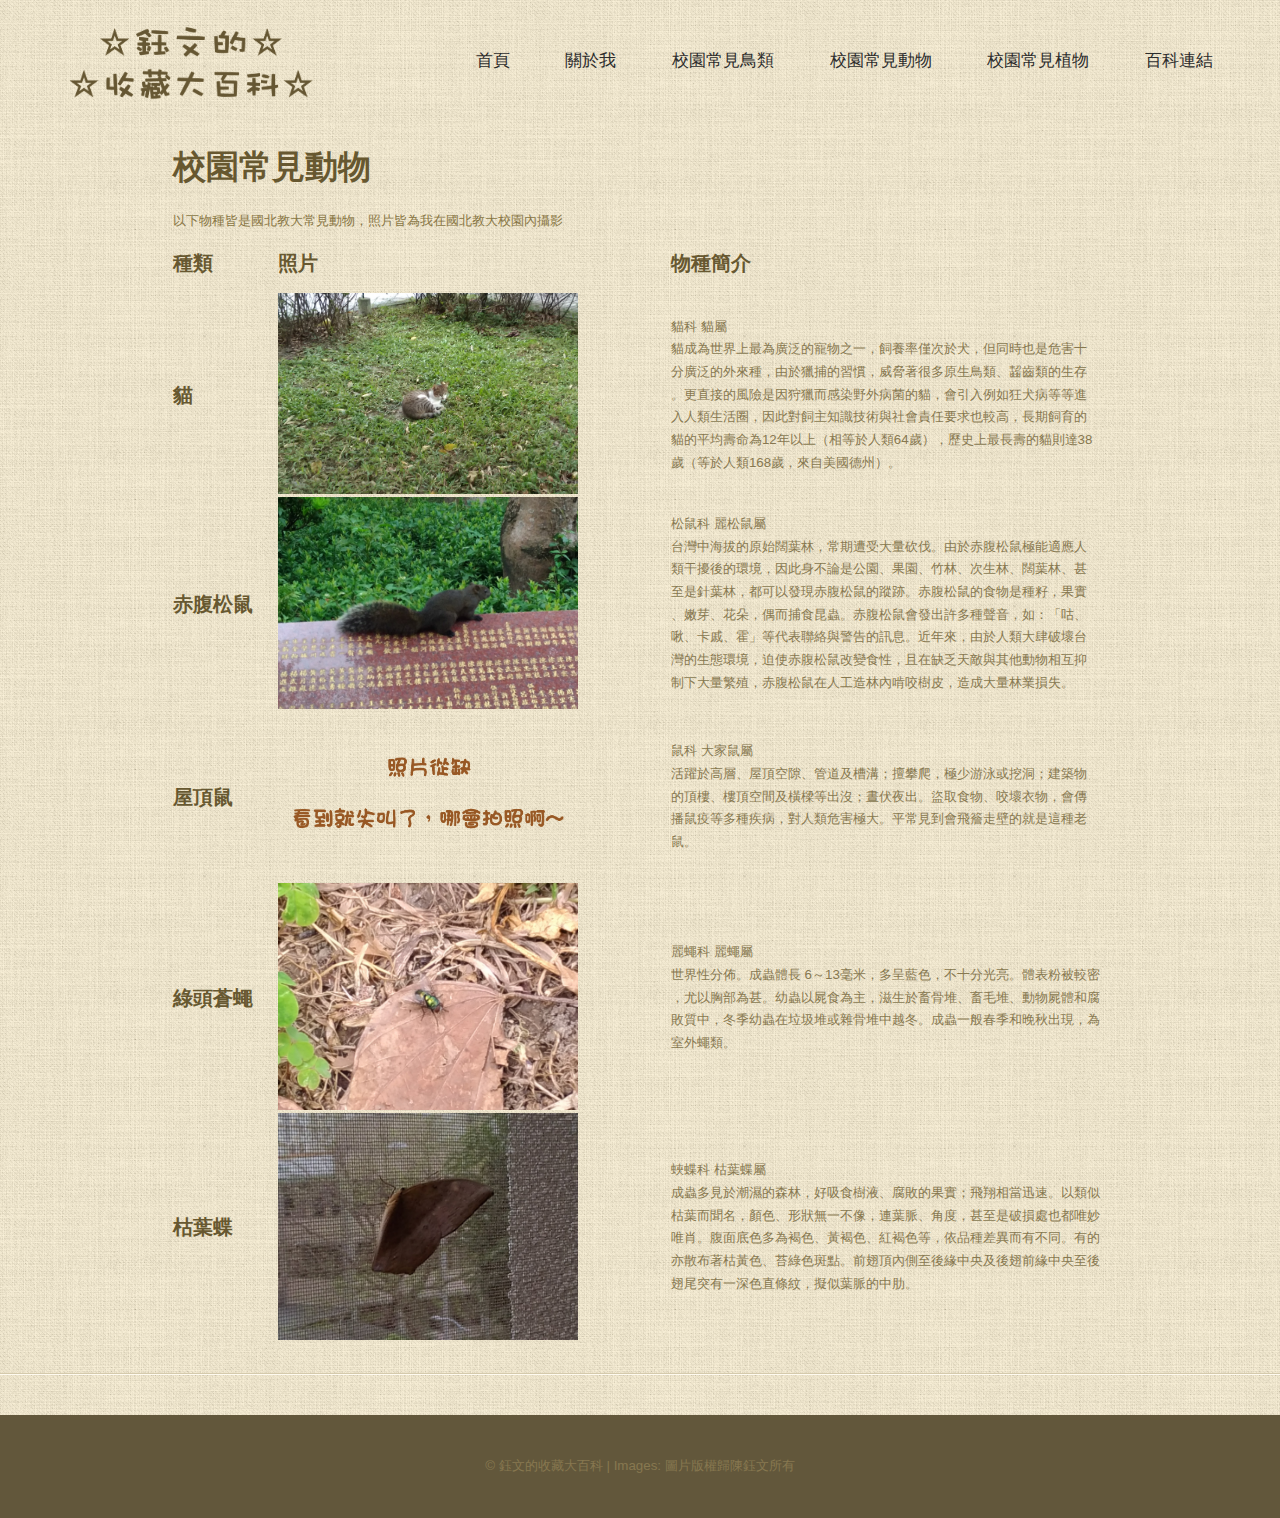
<file: onecolumn ＃2.html>
<!DOCTYPE HTML>
<!--
	Tapestry by TEMPLATED
	templated.co @templatedco
	Released for free under the Creative Commons Attribution 3.0 license (templated.co/license)
-->
<html>
	<head>
		<title>鈺文的收藏大百科</title>
		<meta http-equiv="content-type" content="text/html; charset=utf-8" />
		<meta name="description" content="" />
		<meta name="keywords" content="" />
		<link href="http://fonts.googleapis.com/css?family=Oswald:400,300" rel="stylesheet" type="text/css" />
		<!--[if lte IE 8]><script src="js/html5shiv.js"></script><![endif]-->
		<script src="http://ajax.googleapis.com/ajax/libs/jquery/1.11.0/jquery.min.js"></script>
		<script src="js/skel.min.js"></script>
		<script src="js/skel-panels.min.js"></script>
		<script src="js/init.js"></script>
		<noscript>
			<link rel="stylesheet" href="css/skel-noscript.css" />
			<link rel="stylesheet" href="css/style.css" />
			<link rel="stylesheet" href="css/style-desktop.css" />
		</noscript>
	</head>
	<body>
		<div id="header-wrapper">
			<div class="container">
				<div id="header">
					<div id="logo">
			        <a href="index.html"><img src="images/logo3.png" width="250" height="78" alt=""/></a></div>
					<nav id="nav">
						<ul>
						  <li class="current_page_item1"><a href="index.html">首頁</a></li>
						  <li class="current_page_item1"><a href="threecolumn.html">關於我</a></li>
						  <li class="current_page_item1"><a href="onecolumn.html">校園常見鳥類</a></li>
						  <li class="current_page_item1"><a href="onecolumn ＃2.html">校園常見動物</a></li>
						  <li data_temp_dwid="1" class="current_page_item1"><a href="onecolumn ＃3 .html" data_temp_dwid="2">校園常見植物</a></li>
						  <li class="current_page_item1"><a href="twocolumn .html">百科連結</a></li>
						</ul>
					</nav>
				</div>
			</div>
		</div>
		<div id="wrapper">
			<div id="page">
				<div class="container">
					<div class="row  skel-cell-important" id="content">
						<div class="12u">
							<section>
								<div class="post">
								  <h2><strong>校園常見動物</strong></h2>
								  <h3>以下物種皆是國北教大常見動物，照片皆為我在國北教大校園內攝影 </h3>
								  <br>
								  <br>
								  <table width="100%">
								  	<tr style="vertical-align:middle;font-size: 20px" >
								  		<th style="text-align: left"><strong>種類</strong><br><br></th>
								  		<th style="text-align: left"><strong>照片</strong><br><br></th>
								  		<th style="text-align: left"><strong>物種簡介</strong><br><br></th>
								  		<th>&nbsp;<br><br></th>
								  	</tr>
								  	<tr>
								  		<td style="vertical-align:middle;font-size: 20px "><strong>貓</strong></td>
							  		    <td><img src="images/234.jpg" width="300" height="201" alt=""/></td>
								  		<td style="vertical-align:middle"><p>貓科 貓屬</p>
								  		  <p>貓成為世界上最為廣泛的寵物之一，飼養率僅次於犬，但同時也是危害十</p>
								  		  <p>分廣泛的外來種，由於獵捕的習慣，威脅著很多原生鳥類、齧齒類的生存</p>
								  		  <p>。更直接的風險是因狩獵而感染野外病菌的貓，會引入例如狂犬病等等進</p>
								  		  <p>入人類生活圈，因此對飼主知識技術與社會責任要求也較高，長期飼育的</p>
								  		  <p>貓的平均壽命為12年以上（相等於人類64歲），歷史上最長壽的貓則達38</p>
								  		  <p>歲（等於人類168歲，來自美國德州）。</p>
										</td>
								  		<td>&nbsp;</td>
								  	</tr>
								  	<tr>
								  		<td style="font-size: 20px ;vertical-align:middle"><strong>赤腹松鼠</strong></td>
								  		<td><img src="images/P_20171019_152720_vHDR_On.jpg" width="300" height="212" alt=""/></td>
							  		  <td style="vertical-align:middle">
						  		  	    <p>松鼠科 麗松鼠屬</p>
										<p>台灣中海拔的原始闊葉林，常期遭受大量砍伐。由於赤腹松鼠極能適應人</p>
										<p>類干擾後的環境，因此身不論是公園、果園、竹林、次生林、闊葉林、甚</p>
										<p>至是針葉林，都可以發現赤腹松鼠的蹤跡。赤腹松鼠的食物是種籽，果實</p>
										<p>、嫩芽、花朵，偶而捕食昆蟲。赤腹松鼠會發出許多種聲音，如：「咕、</p>
										<p>啾、卡戚、霍」等代表聯絡與警告的訊息。近年來，由於人類大肆破壞台</p>
										<p>灣的生態環境，迫使赤腹松鼠改變食性，且在缺乏天敵與其他動物相互抑</p>
										<p>制下大量繁殖，赤腹松鼠在人工造林內啃咬樹皮，造成大量林業損失。</p></td>
								  		 <td>&nbsp;</td>
								  	</tr>
								  	<tr>
								  		<td style="vertical-align:middle;font-size: 20px "><strong>屋頂鼠</strong></td>
								  		<td><img src="images/1.png" width="300" height="170" alt=""/></td>
								  		<td style="vertical-align:middle">
							  			  <p>鼠科 大家鼠屬</p>
							  			  <p>活躍於高層、屋頂空隙、管道及槽溝；擅攀爬，極少游泳或挖洞；建築物</p>
							  			  <p>的頂樓、樓頂空間及橫樑等出沒；晝伏夜出。盜取食物、咬壞衣物，會傳</p>
							  			  <p>播鼠疫等多種疾病，對人類危害極大。平常見到會飛簷走壁的就是這種老</p>
							  			  <p>鼠。</p>
						  			  </td>
							  			<td style="vertical-align:middle"></td>
								  	</tr>
								  	<tr>
								  		<td style="vertical-align:middle;font-size: 20px "><strong>綠頭蒼蠅</strong></td>
								  		<td><img src="images/123.jpg" width="300" height="227" alt=""/></td>
							  		  <td style="vertical-align:middle">
							  			<p>麗蠅科 麗蠅屬</p>
							  			<p>世界性分佈。成蟲體長 6～13毫米，多呈藍色，不十分光亮。體表粉被較密</p>
							  			<p>，尤以胸部為甚。幼蟲以屍食為主，滋生於畜骨堆、畜毛堆、動物屍體和腐</p>
							  			<p>敗質中，冬季幼蟲在垃圾堆或雜骨堆中越冬。成蟲一般春季和晚秋出現，為</p>
							  			<p>室外蠅類。</p>
							  			</td>
							  		  <td>&nbsp;</td>
								  	</tr>
							  	  <tr>
								  		<td style="vertical-align:middle;font-size: 20px "><strong>枯葉蝶</strong></td>
								  		<td><img src="images/P_20170421_131209_vHDR_Auto.jpg" width="300" height="227" alt=""/></td>
								  	  <td style="vertical-align:middle"><p> 蛺蝶科   枯葉蝶屬</p>
										<p>成蟲多見於潮濕的森林，好吸食樹液、腐敗的果實；飛翔相當迅速。以類似</p>
										<p>枯葉而聞名，顏色、形狀無一不像，連葉脈、角度，甚至是破損處也都唯妙</p>
										<p>唯肖。腹面底色多為褐色、黃褐色、紅褐色等，依品種差異而有不同。有的</p>
										<p>亦散布著枯黃色、苔綠色斑點。前翅頂內側至後緣中央及後翅前緣中央至後</p>
										<p>翅尾突有一深色直條紋，擬似葉脈的中肋。</p>
						  			</td>
							  		  <td>&nbsp;</td>
								  	</tr>
							      </table>
								</div>
							</section>
						</div>
					</div>
				</div>
			</div>
		</div>
		<div id="featured-area">
			<div class="container"> </div>
		</div>
		<div id="footer-wrapper">
			<div class="container"> </div>
		</div>
		<div id="copyright">
			<div class="container">
				<div class="row">
					<div class="12u">
						<p>&copy; 鈺文的收藏大百科 | Images: 圖片版權歸陳鈺文所有</p>
					</div>
				</div>
			</div>
		</div>
	</body>
</html>
</file>
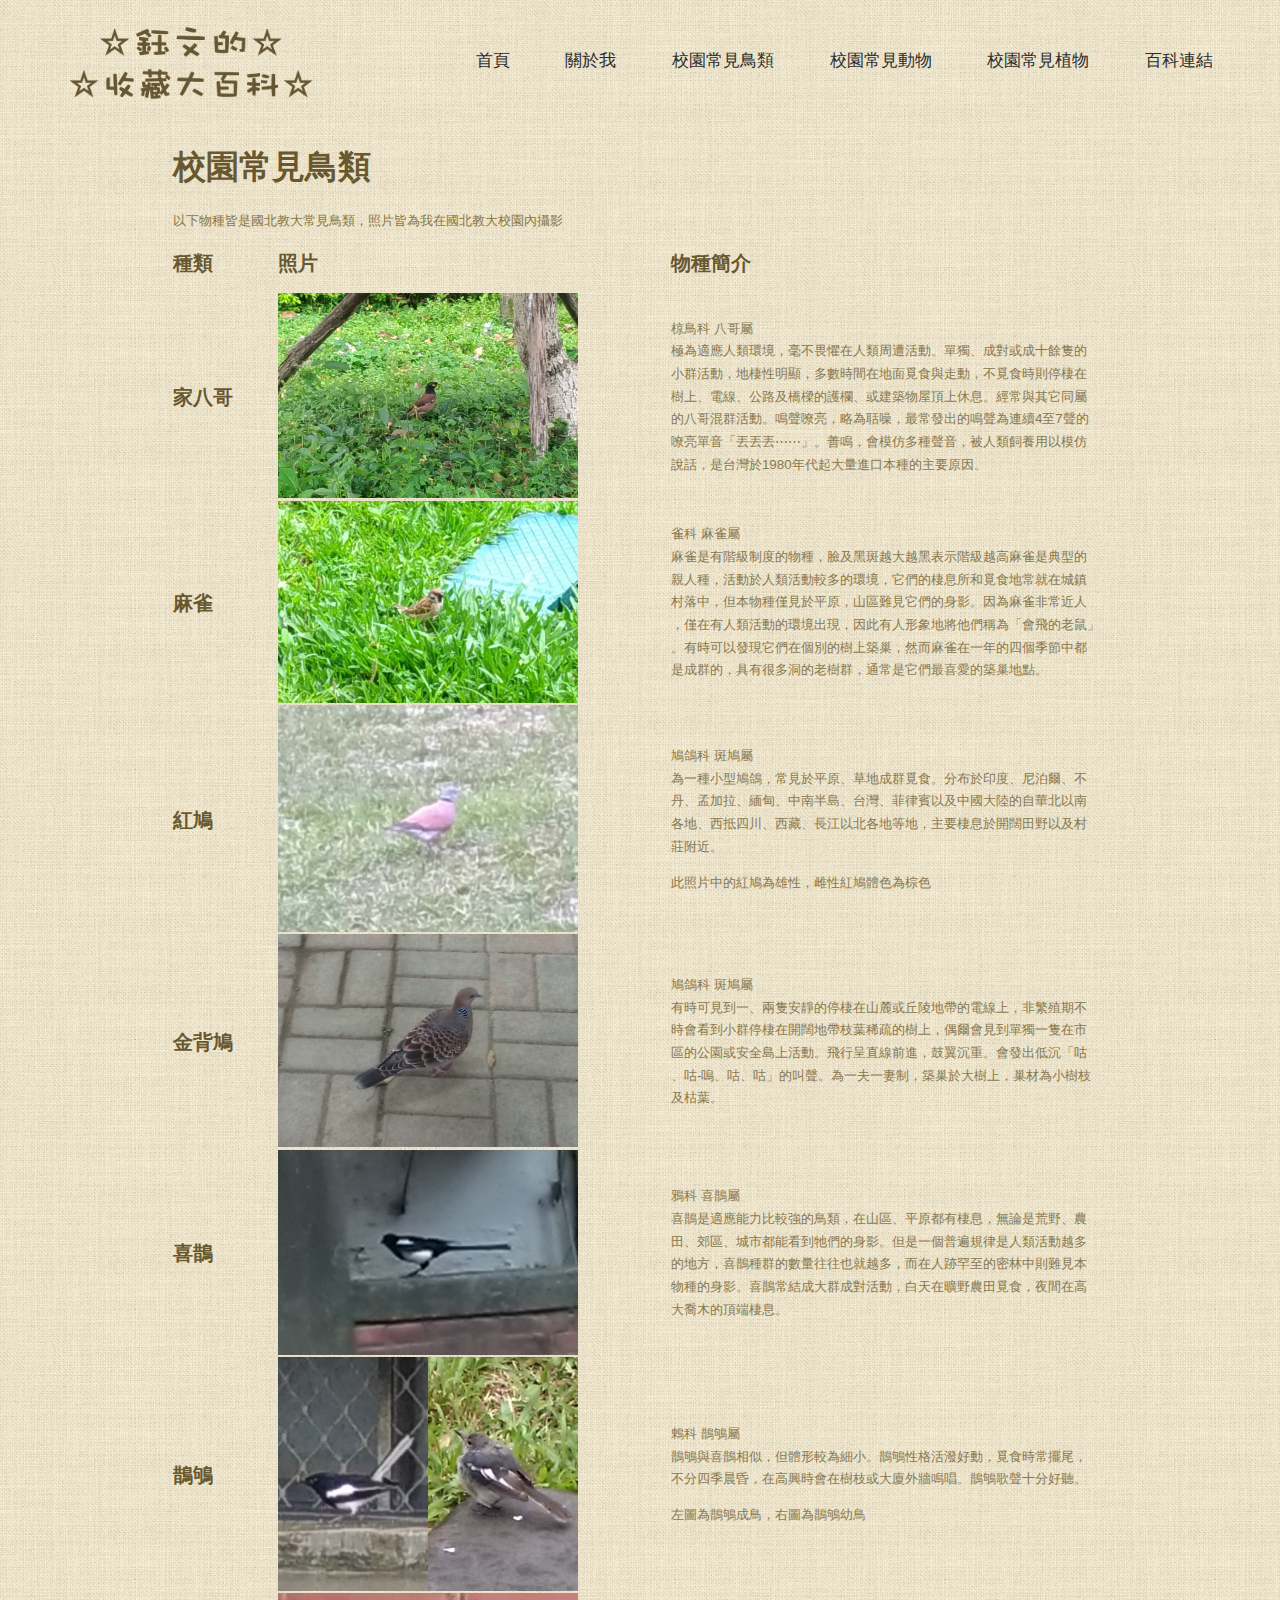
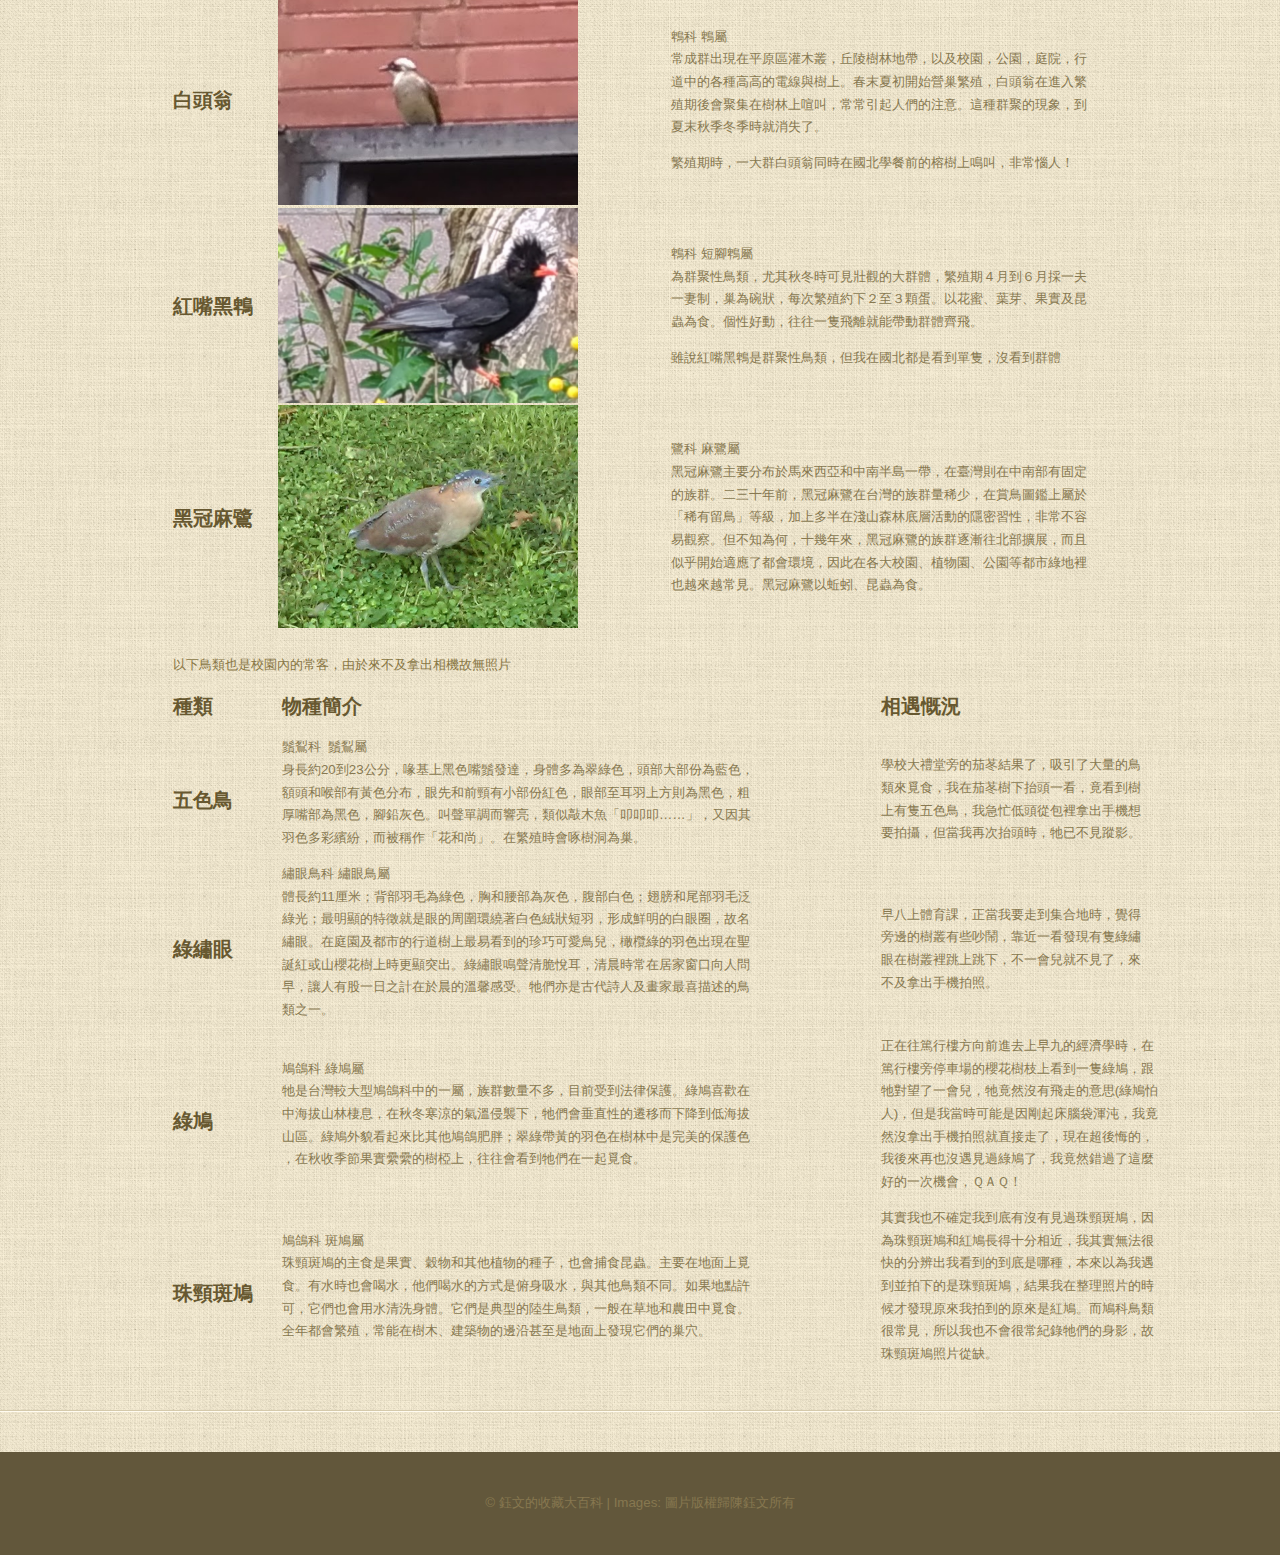
<file: onecolumn.html>
<!DOCTYPE HTML>
<!--
	Tapestry by TEMPLATED
	templated.co @templatedco
	Released for free under the Creative Commons Attribution 3.0 license (templated.co/license)
-->
<html>
	<head>
		<title>鈺文的收藏大百科</title>
		<meta http-equiv="content-type" content="text/html; charset=utf-8" />
		<meta name="description" content="" />
		<meta name="keywords" content="" />
		<link href="http://fonts.googleapis.com/css?family=Oswald:400,300" rel="stylesheet" type="text/css" />
		<!--[if lte IE 8]><script src="js/html5shiv.js"></script><![endif]-->
		<script src="http://ajax.googleapis.com/ajax/libs/jquery/1.11.0/jquery.min.js"></script>
		<script src="js/skel.min.js"></script>
		<script src="js/skel-panels.min.js"></script>
		<script src="js/init.js"></script>
		<noscript>
			<link rel="stylesheet" href="css/skel-noscript.css" />
			<link rel="stylesheet" href="css/style.css" />
			<link rel="stylesheet" href="css/style-desktop.css" />
		</noscript>
	</head>
	<body>
		<div id="header-wrapper">
			<div class="container">
				<div id="header">
					<div id="logo">
						<a href="index.html"><img src="images/logo3.png" width="250" height="78" alt=""/></a>
					</div>
					<nav id="nav">
						<ul>
						  <li class="current_page_item1"><a href="index.html">首頁</a></li>
						  <li class="current_page_item1"><a href="threecolumn.html">關於我</a></li>
						  <li class="current_page_item1"><a href="onecolumn.html">校園常見鳥類</a></li>
						  <li class="current_page_item1"><a href="onecolumn ＃2.html">校園常見動物</a></li>
						  <li class="current_page_item1"><a href="onecolumn ＃3 .html">校園常見植物</a></li>
						  <li class="current_page_item1"><a href="twocolumn .html">百科連結</a></li>
						</ul>
					</nav>
				</div>
			</div>
		</div>
		<div id="wrapper">
			<div id="page">
				<div class="container">
					<div class="row  skel-cell-important" id="content">
						<div class="12u">
							<section>
								<div class="post" >
								  <h2><strong>校園常見鳥類</strong></h2>
								  <h3>以下物種皆是國北教大常見鳥類，照片皆為我在國北教大校園內攝影&nbsp;</h3>
								  <br>
								  <br>
								  <table width="100%">
								  	<tr style="vertical-align:middle;font-size: 20px" >
								  		<th style="text-align: left"><strong>種類</strong><br><br></th>
								  		<th style="text-align: left"><strong>照片</strong><br><br></th>
								  		<th style="text-align: left"><strong>物種簡介</strong><br><br></th>
								  		<th>&nbsp;<br><br></th>
								  	</tr>
								  	<tr>
								  		<td style="vertical-align:middle;font-size: 20px "><strong>家八哥</strong></td>
							  		    <td><div><img src="images/P_20170417_115612_vHDR_Auto.jpg" width="300" height="205" alt=""/></div> </td>
								  		<td style="vertical-align:middle"><p>椋鳥科 八哥屬</p>
							  		      <p>極為適應人類環境，毫不畏懼在人類周遭活動。單獨、成對或成十餘隻的</p>
							  		      <p>小群活動，地棲性明顯，多數時間在地面覓食與走動，不覓食時則停棲在</p>
							  		      <p>樹上、電線、公路及橋樑的護欄、或建築物屋頂上休息。經常與其它同屬</p>
							  		      <p>的八哥混群活動。鳴聲嘹亮，略為聒噪，最常發出的鳴聲為連續4至7聲的</p>
							  		      <p>嘹亮單音「丟丟丟⋯⋯」。善鳴，會模仿多種聲音，被人類飼養用以模仿</p>
						  		        <p>說話，是台灣於1980年代起大量進口本種的主要原因。</p></td>
								  		<td>&nbsp;</td>
								  	</tr>
								  	<tr>
								  		<td style="font-size: 20px ;vertical-align:middle"><strong>麻雀</strong></td>
								  		<td><img src="images/P_20170519_080357_vHDR_On.jpg" width="300" height="202" alt=""/></td>
								  		<td style="vertical-align:middle">
							  		  	  <p>雀科 麻雀屬</p>
								  		  <p>麻雀是有階級制度的物種，臉及黑斑越大越黑表示階級越高麻雀是典型的</p>
								  		  <p>親人種，活動於人類活動較多的環境，它們的棲息所和覓食地常就在城鎮</p>
								  		  <p>村落中，但本物種僅見於平原，山區難見它們的身影。因為麻雀非常近人</p>
								  		  <p>，僅在有人類活動的環境出現，因此有人形象地將他們稱為「會飛的老鼠」</p>
								  		  <p>。有時可以發現它們在個別的樹上築巢，然而麻雀在一年的四個季節中都</p>
								  		  <p>是成群的，具有很多洞的老樹群，通常是它們最喜愛的築巢地點。</p></td>
								  		 <td>&nbsp;</td>
								  	</tr>
								  	<tr>
								  		<td style="vertical-align:middle;font-size: 20px "><strong>紅鳩</strong></td>
								  		<td><img src="images/P_20170413_162011_vHDR_Auto.jpg" width="300" height="227" alt=""/></td>
								  		<td style="vertical-align:middle">
							  			  <p>鳩鴿科 斑鳩屬</p>
							  			  <p>為一種小型鳩鴿，常見於平原、草地成群覓食。分布於印度、尼泊爾、不</p>
							  			  <p>丹、孟加拉、緬甸、中南半島、台灣、菲律賓以及中國大陸的自華北以南</p>
							  			  <p>各地、西抵四川、西藏、長江以北各地等地，主要棲息於開闊田野以及村</p>
							  			  <p>莊附近。</p>
							  			  <br>
							  			  <p>此照片中的紅鳩為雄性，雌性紅鳩體色為棕色</p>
							  			  </td>
							  			<td style="vertical-align:middle"></td>
								  	</tr>
								  	<tr>
								  		<td style="vertical-align:middle;font-size: 20px "><strong>金背鳩</strong></td>
								  		<td><img src="images/IMG_20161208_080019.jpg" width="300" height="213" alt=""/></td>
							  		  <td style="vertical-align:middle">
							  			<p>鳩鴿科 斑鳩屬</p>
							  			<p>有時可見到一、兩隻安靜的停棲在山麓或丘陵地帶的電線上，非繁殖期不</p>
							  			<p>時會看到小群停棲在開闊地帶枝葉稀疏的樹上，偶爾會見到單獨一隻在市</p>
							  			<p>區的公園或安全島上活動。飛行呈直線前進，鼓翼沉重。會發出低沉「咕</p>
							  			<p>、咕-嗚、咕、咕」的叫聲。為一夫一妻制，築巢於大樹上，巢材為小樹枝</p>
							  			<p>及枯葉。</p></td>
							  		  <td>&nbsp;</td>
								  	</tr>
								  	<tr>
							  		  <td style="vertical-align:middle;font-size: 20px"><strong>喜鵲</strong></td>
								  	  <td><img src="images/IMG_20161128_120113.jpg" width="300" height="205" alt=""/></td>
								  	  <td style="vertical-align:middle">
								  	  	<p>鴉科 喜鵲屬</p>
								  	  	<p>喜鵲是適應能力比較強的鳥類，在山區、平原都有棲息，無論是荒野、農</p>
								  	  	<p>田、郊區、城市都能看到牠們的身影。但是一個普遍規律是人類活動越多</p>
								  	  	<p>的地方，喜鵲種群的數量往往也就越多，而在人跡罕至的密林中則難見本</p>
								  	  	<p>物種的身影。喜鵲常結成大群成對活動，白天在曠野農田覓食，夜間在高</p>
								  	  	<p>大喬木的頂端棲息。</p></td>
								  	  <td></td>
								  	</tr>
								  	<tr>
								  		<td style="vertical-align:middle;font-size: 20px"><strong>鵲鴝</strong></td>
								  		<td><img src="images/P_20170619_091317_vHDR_On.jpg" width="150" height="234" alt=""/><img src="images/IMG_20161128_120432.jpg" width="150" height="234" alt=""/></td>
						  		      <td style="vertical-align:middle">
							  		    <p>鶇科 鵲鴝屬</p>
							  		    <p>鵲鴝與喜鵲相似，但體形較為細小。鵲鴝性格活潑好動，覓食時常擺尾，</p>
							  		    <p>不分四季晨昏，在高興時會在樹枝或大廈外牆鳴唱。鵲鴝歌聲十分好聽。</p>
							  		    <br>
							  		    <p>左圖為鵲鴝成鳥，右圖為鵲鴝幼鳥</p></td>
							  		    <td>&nbsp;</td>
								  	</tr>
								  	<tr>
								  		<td style="vertical-align:middle;font-size: 20px"><strong>白頭翁</strong></td>
								  		<td><img src="images/P_20170522_104351_vHDR_On.jpg" width="300" height="212" alt=""/></td>
						  		      <td style="vertical-align:middle"><p>鵯科 鵯屬</p>
						  		        <p>常成群出現在平原區灌木叢，丘陵樹林地帶，以及校園，公園，庭院，行</p>
						  		        <p>道中的各種高高的電線與樹上。春末夏初開始營巢繁殖，白頭翁在進入繁</p>
						  		        <p>殖期後會聚集在樹林上喧叫，常常引起人們的注意。這種群聚的現象，到</p>
						  		        <p>夏末秋季冬季時就消失了。</p>
						  		        <br>
							  		    <p>繁殖期時，一大群白頭翁同時在國北學餐前的榕樹上鳴叫，非常惱人！</p></td>
							  		    <td>&nbsp;</td>
								  	</tr>
								  	<tr>
								  		<td style="vertical-align:middle;font-size: 20px"><strong>紅嘴黑鵯</strong></td>
								  		<td><img src="images/P_20170620_103716_vHDR_On.jpg" width="300" height="195" alt=""/></td>
						  		      <td style="vertical-align:middle"><p>鵯科 短腳鵯屬</p>
						  		        <p>為群聚性鳥類，尤其秋冬時可見壯觀的大群體，繁殖期４月到６月採一夫</p>
						  		        <p>一妻制，巢為碗狀，每次繁殖約下２至３顆蛋。以花蜜、葉芽、果實及昆</p>
						  		        <p>蟲為食。個性好動，往往一隻飛離就能帶動群體齊飛。</p>
						  		        <br>
							  		    <p>雖說紅嘴黑鵯是群聚性鳥類，但我在國北都是看到單隻，沒看到群體</p></td>
							  		    <td>&nbsp;</td>
								  	</tr>
								  	<tr>
								  		<td style="vertical-align:middle;font-size: 20px"><strong>黑冠麻鷺</strong></td>
								  		<td><img src="images/IMG_20160618_092200.jpg" width="300" height="223" alt=""/></td>
						  		      <td style="vertical-align:middle"><p>鷺科 麻鷺屬</p>
						  		        <p>黑冠麻鷺主要分布於馬來西亞和中南半島一帶，在臺灣則在中南部有固定</p>
						  		        <p>的族群。二三十年前，黑冠麻鷺在台灣的族群量稀少，在賞鳥圖鑑上屬於</p>
						  		        <p>「稀有留鳥」等級，加上多半在淺山森林底層活動的隱密習性，非常不容</p>
						  		        <p>易觀察。但不知為何，十幾年來，黑冠麻鷺的族群逐漸往北部擴展，而且</p>
						  		        <p>似乎開始適應了都會環境，因此在各大校園、植物園、公園等都市綠地裡</p>
						  		        <p>也越來越常見。黑冠麻鷺以蚯蚓、昆蟲為食。</p>
						  		      </td>
							  		  <td>&nbsp;</td>
								  	</tr>
								   </table>
								   <br>
								   <br>
							  		<h2 style="font-size: 13px">以下鳥類也是校園內的常客，由於來不及拿出相機故無照片</h2>
							  		<br>
								  	<table width="100%">
								  	<tr style="vertical-align:middle;font-size: 20px" >
								  		<th style="text-align: left"><strong>種類</strong><br><br></th>
								  		<th style="text-align: left"><strong>物種簡介</strong><br><br></th>
								  		<th style="text-align: left"><strong>相遇慨況</strong><br><br></th>
								  		<th>&nbsp;<br><br></th>
								  	</tr>
								  		<tr>
								  		<td style="vertical-align:middle;font-size: 20px"><strong>五色鳥 &nbsp; </strong></td>
						  		      <td style="vertical-align:middle"><p>鬚鴷科&nbsp; 鬚鴷屬 </p>
						  		        <p>身長約20到23公分，喙基上黑色嘴鬚發達，身體多為翠綠色，頭部大部份為藍色，</p>
						  		        <p>額頭和喉部有黃色分布，眼先和前頸有小部份紅色，眼部至耳羽上方則為黑色，粗</p>
						  		        <p>厚嘴部為黑色，腳鉛灰色。叫聲單調而響亮，類似敲木魚「叩叩叩……」，又因其</p>
						  		        <p>羽色多彩繽紛，而被稱作「花和尚」。在繁殖時會啄樹洞為巢。</p>
						  		        <br>
						  		        </td>
							  		    <td style="vertical-align:middle">
							  		    <p>學校大禮堂旁的茄苳結果了，吸引了大量的鳥</p>
							  		    <p>類來覓食，我在茄苳樹下抬頭一看，竟看到樹</p>
							  		    <p>上有隻五色鳥，我急忙低頭從包裡拿出手機想</p>
							  		    <p>要拍攝，但當我再次抬頭時，牠已不見蹤影。</p>
							  		    </td>
								  	</tr>
								  		<tr>
								  		<td style="vertical-align:middle;font-size: 20px"><strong>綠繡眼</strong></td>
						  		      <td style="vertical-align:middle">
							  		    <p>繡眼鳥科 繡眼鳥屬</p>
							  		    <p>體長約11厘米；背部羽毛為綠色，胸和腰部為灰色，腹部白色；翅膀和尾部羽毛泛</p>
							  		    <p>綠光；最明顯的特徵就是眼的周圍環繞著白色絨狀短羽，形成鮮明的白眼圈，故名</p>
							  		    <p>繡眼。在庭園及都市的行道樹上最易看到的珍巧可愛鳥兒，橄欖綠的羽色出現在聖</p>
							  		    <p>誕紅或山櫻花樹上時更顯突出。綠繡眼鳴聲清脆悅耳，清晨時常在居家窗口向人問</p>
							  		    <p>早，讓人有股一日之計在於晨的溫馨感受。牠們亦是古代詩人及畫家最喜描述的鳥</p>
							  		    <p>類之一。 </p>							  		    <br>
							  		    </td>
							  		    <td style="vertical-align:middle">
							  		    <p>早八上體育課，正當我要走到集合地時，覺得</p>
							  		    <p>旁邊的樹叢有些吵鬧，靠近一看發現有隻綠繡</p>
							  		    <p>眼在樹叢裡跳上跳下，不一會兒就不見了，來</p>
							  		    <p>不及拿出手機拍照。</p>
							  		    </td>
								  	</tr>
								  		<tr>
								  		<td style="vertical-align:middle;font-size: 20px"><strong>綠鳩</strong></td>
						  		      <td style="vertical-align:middle">
							  		    <p>鳩鴿科 綠鳩屬</p>
							  		    <p>牠是台灣較大型鳩鴿科中的一屬，族群數量不多，目前受到法律保護。綠鳩喜歡在</p>
							  		    <p>中海拔山林棲息，在秋冬寒涼的氣溫侵襲下，牠們會垂直性的遷移而下降到低海拔</p>
							  		    <p>山區。綠鳩外貌看起來比其他鳩鴿肥胖；翠綠帶黃的羽色在樹林中是完美的保護色</p>
							  		    <p>，在秋收季節果實纍纍的樹椏上，往往會看到牠們在一起覓食。</p>
							  		    <br>
							  		    </td>
							  		    <td style="vertical-align:middle">
						  		      	<p>正在往篤行樓方向前進去上早九的經濟學時，在</p>
							  		    <p>篤行樓旁停車場的櫻花樹枝上看到一隻綠鳩，跟</p>
							  		    <p>牠對望了一會兒，牠竟然沒有飛走的意思(綠鳩怕</p>
							  		    <p>人)，但是我當時可能是因剛起床腦袋渾沌，我竟</p>
							  		    <p>然沒拿出手機拍照就直接走了，現在超後悔的，</p>
							  		    <p>我後來再也沒遇見過綠鳩了，我竟然錯過了這麼</p>
							  		    <p>好的一次機會，ＱＡＱ！</p>
							  		    <br>
							  		    </td>
								  	</tr>
								  		<tr>
								  		<td style="vertical-align:middle;font-size: 20px"><strong>珠頸斑鳩&nbsp;</strong></td>
						  		      <td style="vertical-align:middle"><p>鳩鴿科 斑鳩屬</p>
						  		        <p>珠頸斑鳩的主食是果實、穀物和其他植物的種子，也會捕食昆蟲。主要在地面上覓</p>
						  		        <p>食。有水時也會喝水，他們喝水的方式是俯身吸水，與其他鳥類不同。如果地點許</p>
						  		        <p>可，它們也會用水清洗身體。它們是典型的陸生鳥類，一般在草地和農田中覓食。</p>
						  		        <p>全年都會繁殖，常能在樹木、建築物的邊沿甚至是地面上發現它們的巢穴。 </p>
						  		        <br>
										</td>
							  		    <td style="vertical-align:middle">
							  		    <p>其實我也不確定我到底有沒有見過珠頸斑鳩，因</p>
							  		    <p>為珠頸斑鳩和紅鳩長得十分相近，我其實無法很</p>
							  		    <p>快的分辨出我看到的到底是哪種，本來以為我遇</p>
							  		    <p>到並拍下的是珠頸斑鳩，結果我在整理照片的時</p>							  
							  		    <p>候才發現原來我拍到的原來是紅鳩。而鳩科鳥類</p>
							  		    <p>很常見，所以我也不會很常紀錄牠們的身影，故</p>
							  		    <p>珠頸斑鳩照片從缺。</p>
							  		    <br>
							  		    </td>
								  	    </tr>
								  	</table>
								</div>
							</section>
						</div>
					</div>
				</div>
			</div>
		</div>
		<div id="featured-area">
			<div class="container"> </div>
		</div>
		<div id="footer-wrapper">
			<div class="container"> </div>
		</div>
		<div id="copyright">
			<div class="container">
				<div class="row">
					<div class="12u">
						<p>&copy; 鈺文的收藏大百科 | Images: 圖片版權歸陳鈺文所有</p>
					</div>
				</div>
			</div>
		</div>
	</body>
</html>
</file>
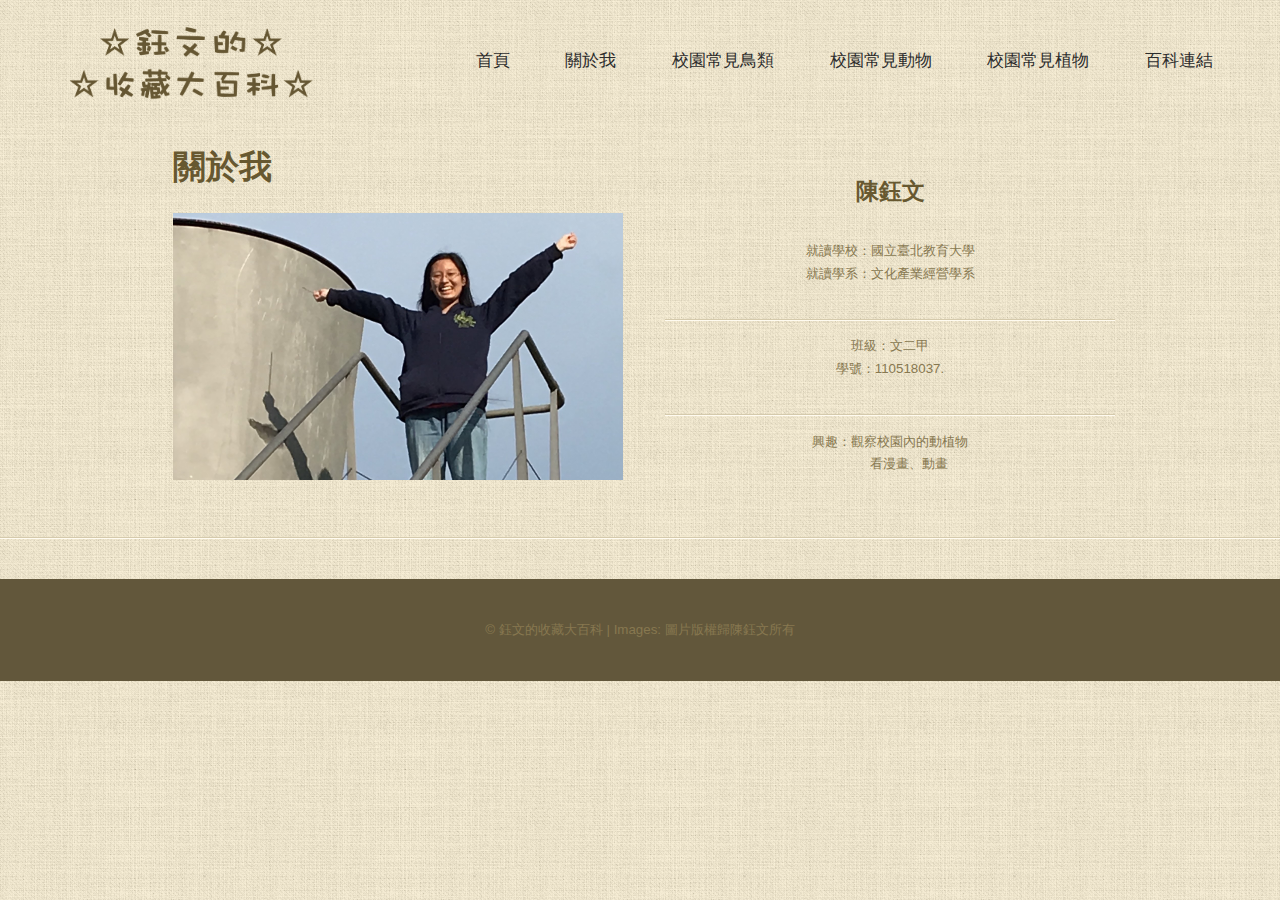
<file: threecolumn.html>
<!DOCTYPE HTML>
<!--
	Tapestry by TEMPLATED
	templated.co @templatedco
	Released for free under the Creative Commons Attribution 3.0 license (templated.co/license)
-->
<html>
	<head>
		<title>鈺文的收藏大百科</title>
		<meta http-equiv="content-type" content="text/html; charset=utf-8" />
		<meta name="description" content="" />
		<meta name="keywords" content="" />
		<link href="http://fonts.googleapis.com/css?family=Oswald:400,300" rel="stylesheet" type="text/css" />
		<!--[if lte IE 8]><script src="js/html5shiv.js"></script><![endif]-->
		<script src="http://ajax.googleapis.com/ajax/libs/jquery/1.11.0/jquery.min.js"></script>
		<script src="js/skel.min.js"></script>
		<script src="js/skel-panels.min.js"></script>
		<script src="js/init.js"></script>
		<noscript>
			<link rel="stylesheet" href="css/skel-noscript.css" />
			<link rel="stylesheet" href="css/style.css" />
			<link rel="stylesheet" href="css/style-desktop.css" />
		</noscript>
	</head>
	<body>
		<div id="header-wrapper">
			<div class="container">
				<div id="header">
					<div id="logo">
					  <a href="index.html"><img src="images/logo3.png" width="250" height="78" alt=""/></a>
					</div>
					<nav id="nav">
						<ul>
						  <li class="current_page_item1"><a href="index.html">首頁</a></li>
						  <li class="current_page_item1"><a href="threecolumn.html">關於我</a></li>
						  <li data_temp_dwid="1" class="current_page_item1"><a href="onecolumn.html" data_temp_dwid="2">校園常見鳥類</a></li>
						  <li class="current_page_item1"><a href="onecolumn ＃2.html">校園常見動物</a></li>
						  <li class="current_page_item1"><a href="onecolumn ＃3 .html">校園常見植物</a></li>
						  <li class="current_page_item1"><a href="twocolumn .html">百科連結</a></li>
						</ul>
					</nav>
				</div>
			</div>
		</div>
		<div id="wrapper">
			<div id="page">
				<div class="container">
					<div class="row">
					  <div class="6u">
						<div class="mobileUI-main-content" id="content">
						  <section>
						    <div class="post">
						      <h2><strong>關於我</strong></h2>
						      <img src="images/me.jpg" alt="" width="450" height="267">
							  <p class="button-style2">&nbsp;</p>
									</div>
								</section>
							</div>
						</div>
						<div class="3u" id="sidebar1">
							<section>
							  <h2><strong>陳鈺文</strong></h2>
							  <ul class="style2">
									<li class="first">
										<p>就讀學校：國立臺北教育大學</p>
										<p> 就讀學系：文化產業經營學系 </p>
									</li>
									<li>
										<p>班級：文二甲</p><p>學號：110518037. </p>
									</li>
									<li>
										<p>興趣：觀察校園內的動植物 </p>
										<p> &nbsp; &nbsp; &nbsp; &nbsp; &nbsp; 看漫畫、動畫 </p>
									</li>
								</ul>
							</section>
						</div>
					</div>
				</div>
			</div>
		</div>
		<div id="featured-area">
			<div class="container"> </div>
		</div>
		<div id="footer-wrapper"> </div>
		<div id="copyright">
			<div class="container">
				<div class="row">
					<div class="12u">
					  <p>&copy; 鈺文的收藏大百科 | Images: 圖片版權歸陳鈺文所有</p>
					</div>
				</div>
			</div>
		</div>
	</body>
</html>
</file>
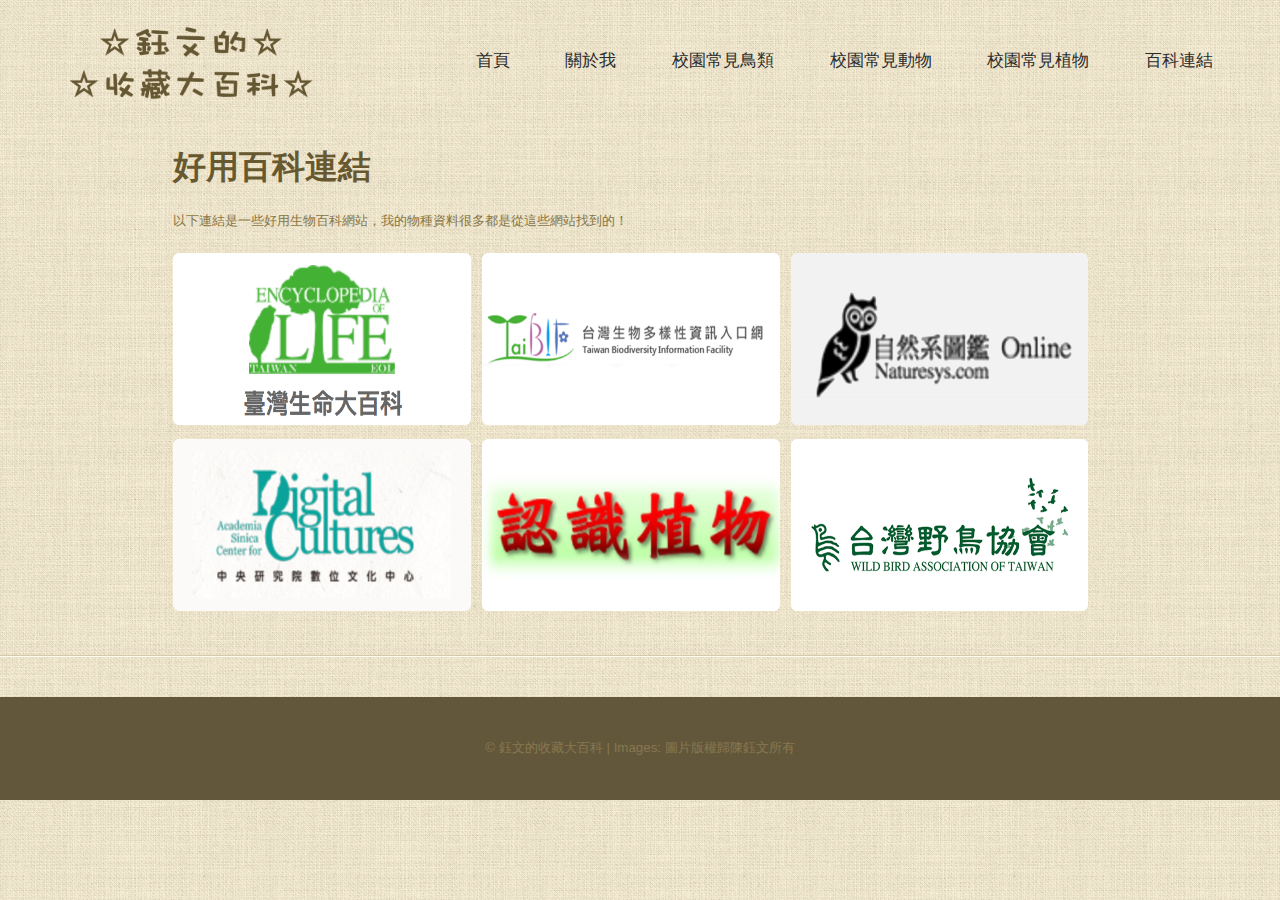
<file: twocolumn .html>
<!DOCTYPE HTML>
<!--
	Tapestry by TEMPLATED
	templated.co @templatedco
	Released for free under the Creative Commons Attribution 3.0 license (templated.co/license)
-->
<html>
	<head>
		<title>鈺文的收藏大百科</title>
		<meta http-equiv="content-type" content="text/html; charset=utf-8" />
		<meta name="description" content="" />
		<meta name="keywords" content="" />
		<link href="http://fonts.googleapis.com/css?family=Oswald:400,300" rel="stylesheet" type="text/css" />
		<!--[if lte IE 8]><script src="js/html5shiv.js"></script><![endif]-->
		<script src="http://ajax.googleapis.com/ajax/libs/jquery/1.11.0/jquery.min.js"></script>
		<script src="js/skel.min.js"></script>
		<script src="js/skel-panels.min.js"></script>
		<script src="js/init.js"></script>
		<noscript>
			<link rel="stylesheet" href="css/skel-noscript.css" />
			<link rel="stylesheet" href="css/style.css" />
			<link rel="stylesheet" href="css/style-desktop.css" />
		</noscript>
	</head>
	<body>
		<div id="header-wrapper">
			<div class="container">
				<div id="header">
					<div id="logo">
						<a href="index.html"><img src="images/logo3.png" width="250" height="78" alt=""/></a>
					</div>
					<nav id="nav">
						<ul>
						  <li class="current_page_item1"><a href="index.html">首頁</a></li>
						  <li class="current_page_item1"><a href="threecolumn.html">關於我</a></li>
						  <li class="current_page_item1"><a href="onecolumn.html">校園常見鳥類</a></li>
						  <li class="current_page_item1"><a href="onecolumn ＃2.html">校園常見動物</a></li>
						  <li class="current_page_item1"><a href="onecolumn ＃3 .html">校園常見植物</a></li>
						  <li class="current_page_item1"><a href="twocolumn .html">百科連結</a></li>
						</ul>
					</nav>
				</div>
			</div>
		</div>
		<div id="wrapper">
			<div id="page">
				<div class="container">
					<div class="row  skel-cell-important" id="content">
						<div class="12u">
							<section>
								<div class="post">
								  <h2><strong>好用百科連結</strong></h2>
								  <h3>以下連結是一些好用生物百科網站，我的物種資料很多都是從這些網站找到的！</h3>
								  <br>
								  <br>
								  <table width="915 px">
								  	<tr>
							  		    <td><a href="http://taieol.tw/"><img src="images/螢幕快照 2017-12-29 13.53.11.png" width="350" height="172" alt=""/></a><br></td>
							  		    <td>&nbsp;&nbsp;&nbsp;</td>
							  		    <td><a href="http://taibif.tw/"><img src="images/螢幕快照 2017-12-29 11.52.1.png" width="350" height="172" alt=""/></a><br></td>
							  		    <td>&nbsp;&nbsp;&nbsp;</td>
							  		    <td><a href="http://naturesys.com/"><img src="images/螢幕快照 2017-12-29 11.54.1.png" width="350" height="172" alt=""/></a><br></td>
								  	</tr>
								  	<tr>
								  		<td><a href="http://ascdc.sinica.edu.tw/"><img src="images/螢幕快照 2017-12-29 11.52.5.png" width="350" height="172" alt=""/></a><br></td>
								  		<td>&nbsp;&nbsp;&nbsp;</td>
								  		<td><a href="http://kplant.biodiv.tw/"><img src="images/螢幕快照 2017-12-29 11.53.2.png" width="350" height="172" alt=""/></a><br></td>
								  		<td>&nbsp;&nbsp;&nbsp;</td>
								  		<td><a href="http://www.birdtaiwan.com/"><img src="images/螢幕快照 2017-12-29 13.57.3.png" width="350" height="172" alt=""/></a><br></td>
								  	</tr>
								  	</table>
								</div>
							</section>
						</div>
					</div>
				</div>
			</div>
		</div>
		<div id="featured-area">
			<div class="container"> </div>
		</div>
		<div id="footer-wrapper">
			<div class="container"> </div>
		</div>
		<div id="copyright">
			<div class="container">
				<div class="row">
					<div class="12u">
						<p>&copy; 鈺文的收藏大百科 | Images: 圖片版權歸陳鈺文所有</p>
					</div>
				</div>
			</div>
		</div>
	</body>
</html>
</file>
<file: css/style.css>
/*
	Tapestry by TEMPLATED
	templated.co @templatedco
	Released for free under the Creative Commons Attribution 3.0 license (templated.co/license)
*/

html, body {
}

body {
	margin: 0em;
	padding: 0em;
	font-family: Arial, Helvetica, sans-serif;
	font-size: 10pt;
	color: #877850;
}

body, #skel-panels-pageWrapper {
	background: #FFF2CF url(images/img01.png) repeat;
}

h1, h2, h3 {
	margin: 0em;
	padding: 0em;
	text-transform: none;
	font-family: 'Oswald', sans-serif;
	font-weight: 300;
	color: #887644;
}

h2 {
	font-size: 1.75em;
}

p {
	line-height: 170%;
}

a {
	color: #706443;
}
strong {
	font-weight: 700;
	color: #675830;
}

/* Button Style */

.button-style1 a {
	display: block;
	padding: 1em 0em 1em 1em;
	background: #000000 url(images/img03.jpg) no-repeat right 50%;
	text-decoration: none;
	text-shadow: none;
	text-transform: none;
	font-family: 'Oswald', sans-serif;
	font-size: 1em;
	font-weight: 200;
	color: #FFFFFF;
}

/* Button Style 2 */

.button-style2 a {
	display: inline-block;
	height: 2.60em;
	margin-top: 1.25em;
	padding: 0em 1.25em 0em 1.25em;
	background: #766946;
	border-radius: 5px;
	line-height: 2.60em;
	text-shadow: none;
	text-decoration: none;
	text-transform: none;
	font-size: 0.90em;
	color: #FFFFFF;
}


/** LIST STYLE 1 */

ul.style1 {
	margin: 0em;
	list-style: none;
}

ul.style1 li {
	padding: 0.94em 0em;
	background: url(images/img02.jpg) repeat-x left top;
}

ul.style1 a {
	display: block;
	padding: 0em 0em 0em 1.87em;
	background: url(images/img05.png) no-repeat left 3px;
	text-shadow: 1px 1px 0px #FFFFFF;
	text-decoration: none;
	color: #7C6E49;
}

ul.style1 a:hover {
	text-decoration: underline;
}

ul.style1 .first {
	background: none;
	
}

/** LIST STYLE 2 */

ul.style2 {
	margin: 0em;
	padding: 0em;
	list-style: none;
}

ul.style2 li {
	padding: 1.25em 0em 2.5em 0em;
	background: url(images/img02.jpg) repeat-x left top;
}

ul.style2 a {
	text-decoration: none;
	color: #7C6E49;
}

ul.style2 a:hover {
	text-decoration: underline;
}

ul.style2 .date {
	display: inline-block;
	margin: 0em 0em 1.56em 0em;
	padding: 0.35em 0.63em;
	background: url(images/img02.jpg) repeat-x left top;
	border-radius: 5px;
	letter-spacing: 0.06em;
	line-height: none;
	text-transform: none;
	font-family: 'Oswald', sans-serif;
	font-weight: 200;
	color: #FFFFFF;
}

ul.style2 .date a {
	color: #FFFFFF;
}

ul.style2 img {
	float: left;
	margin-right: 1.5em;
}

ul.style2 .first {
	background: none;
}

/** LIST STYLE 3 */

ul.style3 {
	margin: 0em;
	padding: 0em;
	list-style: none;
}

ul.style3 li {
	padding: 1.25em 0em 1.56em 0em;
}

ul.style3 a {
	display: block;
	text-decoration: none;
	color: #C18062;
}

ul.style3 a:hover {
	text-decoration: underline;
}

ul.style3 .date {
}

ul.style3 .date b {
}

ul.style3 .date a {
	color: #FFFFFF;
}

ul.style3 .date a:hover {
	text-decoration: none;
}

ul.style3 .first {
	padding-top: 0em;
	background: none;
}

/** LIST STYLE 4 */

ul.style4 {
	margin: 0em;
	padding: 0em;
	list-style: none;
}

ul.style4 li {
	padding: 0.94em 0em 0.94em 0em;
	background: url(images/img02.jpg) repeat-x left top;
}

ul.style4 a {
	display: block;
	padding: 0em 0em 0em 1.87em;
	text-decoration: none;
	color: #C18062;
}

ul.style4 a:hover {
	text-decoration: underline;
}

ul.style4 li {
	border-top: 0;
}

/** LIST STYLE 5 */

ul.style5 {
	overflow: hidden;
	margin: 0em 0em 1em 0em;
	padding: 0em;
	list-style: none;
}

ul.style5 li {
	float: left;
	padding: 0.25em 0.25em;
	line-height: 0;
}

ul.style5 a {
}



/** LIST STYLE 6 */

ul.style6 {
	margin: 0em;
	padding: 0em;
	list-style: none;
}


ul.style6 h3 {
	margin: 0em;
	padding: 0em 0em 0.63em 0em;
	font-family: Arial, Helvetica, sans-serif;
	font-weight: bold;
	font-size: 1em;
	color: #7D6F4B;
}

ul.style6 p {
	font-style: italic;
	font-size: 0.87em;
}

ul.style6 li {
	background: url(images/img02.jpg) repeat-x left top;
	padding: 1.25em 0em 1.25em 0em;
	line-height: 170%;
}

ul.style6 a {
	display: block;
	padding: 0em;
	text-decoration: none;
	color: #A29574;
}

ul.style6 a:hover {
	text-decoration: underline;
}

ul.style6 .first {
	padding-top: 0em;
	background: none;
}



.balloon {
	padding: 1.87em;
	background: url(images/img08.jpg) repeat left top;
	border-radius: 5px;
	line-height: 180%;
	font-family: Georgia, "Times New Roman", Times, serif;
	font-size: 1.2em;
	font-style: italic;
}

.ballon-bgbtm {
	height: 1.87em;
	background: url(images/img09.png) no-repeat right top;
}

/*********************************************************************************/
/* Copyright                                                                     */
/*********************************************************************************/
	
	#copyright
	{
		position: relative;
		padding: 3em 0em;
		text-align: center;
		color: #877850;
		background: #62573b;
	}

	#copyright .container
	{
	}
	
	#copyright a
	{
		text-decoration: none;
		color: #877850;
	}
</file>
<file: css/style-desktop.css>
/*
	Tapestry by TEMPLATED
	templated.co @templatedco
	Released for free under the Creative Commons Attribution 3.0 license (templated.co/license)
*/

/* Header */

#header-wrapper {
}

.homepage #header-wrapper {
}

#header {
	position: relative;
	padding: 3em 0em;
}

/* Logo */

#logo {
	position: absolute;
	top: 22px;
	left: 13px;
	width: 275px;
	text-align: center;
}

#logo h1
{
	float: left;
}

#logo h1 a {
	padding: 0.5em 0.25em 0em 0em;
	text-decoration: none;
	text-transform: none;
	font-family: 'Oswald', sans-serif;
	font-size: 2.5em;
	font-weight: 200;
	color: #1C1C1C;
}

#logo span {
	float: left;
	padding: 1em 0em 0em 0em;
	font-family: Georgia, "Times New Roman", Times, serif;
	font-size: 1em;
	font-style: italic;
	color: #545454;
}

/* Menu */

#nav {
	position: absolute;
	top: 3em;
	right: 0;
}

#nav ul {
	float: right;
	text-align: center;
}

#nav li {
	display: inline-block;
}

#nav a {
	display: block;
	float: left;
	margin-right: 0.12em;
	padding: 0.75em 1.5em;
	text-decoration: none;
	text-transform: none;
	font-family: 'Abel', sans-serif;
	font-size: 1.25em;
	color: #2C2C2C;
}

#nav .current_page_item {
	color: #2C2C2C;
}

#nav .current_page_item a {
	background: #212121;
	color: #FFFFFF;
	box-shadow: inset 0px -15px 10px 0px rgba(0,0,0,0.25);
	text-shadow: none;
}

#nav .current_page_item1 a {
	text-shadow: none;
}

#nav .current_page_item1 a:hover{
	background: #000000;
	color: #FFFFFF;
	box-shadow: inset 0px -15px 10px 0px rgba(0,0,0,0.25);
}

/* Wrapper */

#wrapper {
	overflow: hidden;
	margin: 5em 0em 3em 0em;
}

.homepage #wrapper {
	margin-top: 0em;
}


/* Page Wrapper */

#page {
	overflow: hidden;
	background: url(images/img02.jpg) repeat-x left bottom;
}


/* Banner */

#banner {
	overflow: hidden;
	margin: 3em 0em;
	background: url(images/img02.jpg) repeat-x left bottom;
}

#banner .container {
	margin-bottom: 3em;
	padding: 1.87em;
	background: #FFFFFF url(images/img02.png) repeat;
}

#banner a img {
	display: block;
	width: 100%;
}

/* Content */

#content {
}

.twocolumn2 #content {
}

.onecolumn #content {
}

#content h2 {
	padding: 0em 0em 1em 0em;
	font-size: 2.5em;
}

#content img {
	padding-top: 0em;
	padding-right: 0em;
	padding-left: 0em;
	padding-bottom: 0em;
}

#content a img {
	display: block;
	width: 100%;
}

#content .post {
	padding: 0em 0em 2.5em 10em;
}
#content .post1 {
	padding: 0em 0em 2.5em 1em;
	width: 1110px;
}

/* Sidebar1 */

#sidebar1 {
	width: 500px;
	right: 2px;
	text-align: center;
	margin-top: 30px;
}

#sidebar1 h2 {
	padding: 0em 0em 1em 0em;
}

/* Sidebar2 */

#sidebar2 {
}

.twocolumn2 #sidebar2 {
}

#sidebar2 h2 {
	padding: 0em 0em 1em 0em;
}

#sidebar2 .sbox1 {
	margin-bottom: 3.12em;
}

#sidebar2 .sbox2 {
	margin-bottom: 3.12em;
}

#sidebar2 .sbox3 {
}

/** Footer Column Content */

#footer-wrapper {
}

#footer-content {
	overflow: hidden;
	padding: 2em 0em 3.12em 0em;
}

#footer-content h2 {
	padding: 0em 0em 1.5em 0em;
	text-transform: none;
}

#footer-content strong {
	color: #766946 !important;
}

#footer-content #box1 {
}

#footer-content #box2 {
	overflow: hidden;
}

#footer-content #box3 {
}

#footer-content #box4 h2 {
}

/* Marketing */

#marketing {
	overflow: hidden;
}

#marketing .divider {
	margin-bottom: 3em;
	padding-bottom: 3em;
	background: url(images/img02.jpg) repeat-x left bottom;
}

#marketing .title {
	padding-bottom: .75em;
}

#marketing .subtitle {
	padding: 0em 0em 2em 0em;
	font-family: Georgia, "Times New Roman", Times, serif;
	font-style: italic;
}

#marketing a img {
	display: block;
	width: 100%;
}

/* Featured */
#featured-area {
	overflow: hidden;
}

#featured-area .divider {
	margin-bottom: 3em;
	padding-bottom: 3em;
	background: url(images/img02.jpg) repeat-x left bottom;
}

#featured-area .box-style {
	overflow: hidden;
	padding: 2em 0em;
}

#featured-area .box-style h3 {
	padding-bottom: 1em;
	font-size: 1.5em;
}

#featured-area .box-style img {
	float: left;
	margin-right: 1.56em;
}

#featured-area .box-style a img {
	display: block;
	width: 40%;
}#piclogo a:hover {
	-webkit-opacity: 5;
	opacity: 5;
}
</file>
<file: css/skel-noscript.css>
/* Resets (http://meyerweb.com/eric/tools/css/reset/ | v2.0 | 20110126 | License: none (public domain)) */

	html,body,div,span,applet,object,iframe,h1,h2,h3,h4,h5,h6,p,blockquote,pre,a,abbr,acronym,address,big,cite,code,del,dfn,em,img,ins,kbd,q,s,samp,small,strike,strong,sub,sup,tt,var,b,u,i,center,dl,dt,dd,ol,ul,li,fieldset,form,label,legend,table,caption,tbody,tfoot,thead,tr,th,td,article,aside,canvas,details,embed,figure,figcaption,footer,header,hgroup,menu,nav,output,ruby,section,summary,time,mark,audio,video{
	margin-top: 10px;
	margin-right: 0px;
	margin-left: 0px;
	margin-bottom: 0px;
	padding-top: auto;
	padding-right: auto;
	padding-left: auto;
	padding-bottom: auto;
	border: 0;
	font-size: 100%;
	font: inherit;
	vertical-align: baseline;
}article,aside,details,figcaption,figure,footer,header,hgroup,menu,nav,section{display:block;}body{line-height:1;}ol,ul{list-style:none;}blockquote,q{quotes:none;}blockquote:before,blockquote:after,q:before,q:after{content:'';content:none;}table{border-collapse:collapse;border-spacing:0;}body{-webkit-text-size-adjust:none}

/* Box Model */

	*, *:before, *:after {
		-moz-box-sizing: border-box;
		-webkit-box-sizing: border-box;
		-o-box-sizing: border-box;
		-ms-box-sizing: border-box;
		box-sizing: border-box;
	}

/* Container */

	body {
		min-width: 1200px;
	}

	.container {
		width: 1200px;
		margin-left: auto;
		margin-right: auto;
	}

	/* Modifiers */
	
		.container.small {
			width: 900px;
		}

		.container.big {
			width: 100%;
			max-width: 1500px;
			min-width: 1200px;
		}

/* Grid */

	/* Cells */

		.\31 2u { width: 100% }
		.\31 1u { width: 91.6666666667% }
		.\31 0u { width: 83.3333333333% }
		.\39 u { width: 75% }
		.\38 u { width: 66.6666666667% }
		.\37 u { width: 58.3333333333% }
		.\36 u { width: 50% }
		.\35 u { width: 41.6666666667% }
		.\34 u { width: 33.3333333333% }
		.\33 u { width: 25% }
		.\32 u { width: 16.6666666667% }
		.\31 u { width: 8.3333333333% }
		.\-11u { margin-left: 91.6666666667% }
		.\-10u { margin-left: 83.3333333333% }
		.\-9u { margin-left: 75% }
		.\-8u { margin-left: 66.6666666667% }
		.\-7u { margin-left: 58.3333333333% }
		.\-6u { margin-left: 50% }
		.\-5u { margin-left: 41.6666666667% }
		.\-4u { margin-left: 33.3333333333% }
		.\-3u { margin-left: 25% }
		.\-2u { margin-left: 16.6666666667% }
		.\-1u { margin-left: 8.3333333333% }

		.row > * {
			padding: 50px 0 0 50px;
			float: left;
			-moz-box-sizing: border-box;
			-webkit-box-sizing: border-box;
			-o-box-sizing: border-box;
			-ms-box-sizing: border-box;
			box-sizing: border-box;
		}

		.row + .row > * {
			padding-top: 50px;
		}

		.row {
			margin-left: -50px;
		}

	/* Rows */

		.row:after {
			content: '';
			display: block;
			clear: both;
			height: 0;
		}

		.row:first-child > * {
			padding-top: 0;
		}

		.row > * {
			padding-top: 0;
		}

		/* Modifiers */

			/* Flush */

				.row.flush {
					margin-left: 0;
				}

				.row.flush > * {
					padding: 0 !important;
				}

			/* Quarter */

				.row.quarter > * {
					padding: 12.5px 0 0 12.5px;
				}

				.row.quarter + .row.quarter > * {
					padding-top: 12.5px;
				}

				.row.quarter {
					margin-left: -12.5px;
				}

			/* Half */

				.row.half > * {
					padding: 25px 0 0 25px;
				}

				.row.half + .row.half > * {
					padding-top: 25px;
				}

				.row.half {
					margin-left: -25px;
				}

			/* One and (a) Half */

				.row.oneandhalf > * {
					padding: 75px 0 0 75px;
				}

				.row.oneandhalf + .row.oneandhalf > * {
					padding-top: 75px;
				}

				.row.oneandhalf {
					margin-left: -75px;
				}

			/* Double */

				.row.double > * {
					padding: 100px 0 0 100px;
				}

				.row.double + .row.double > * {
					padding-top: 100px;
				}

				.row.double {
					margin-left: -100px;
				}
</file>
